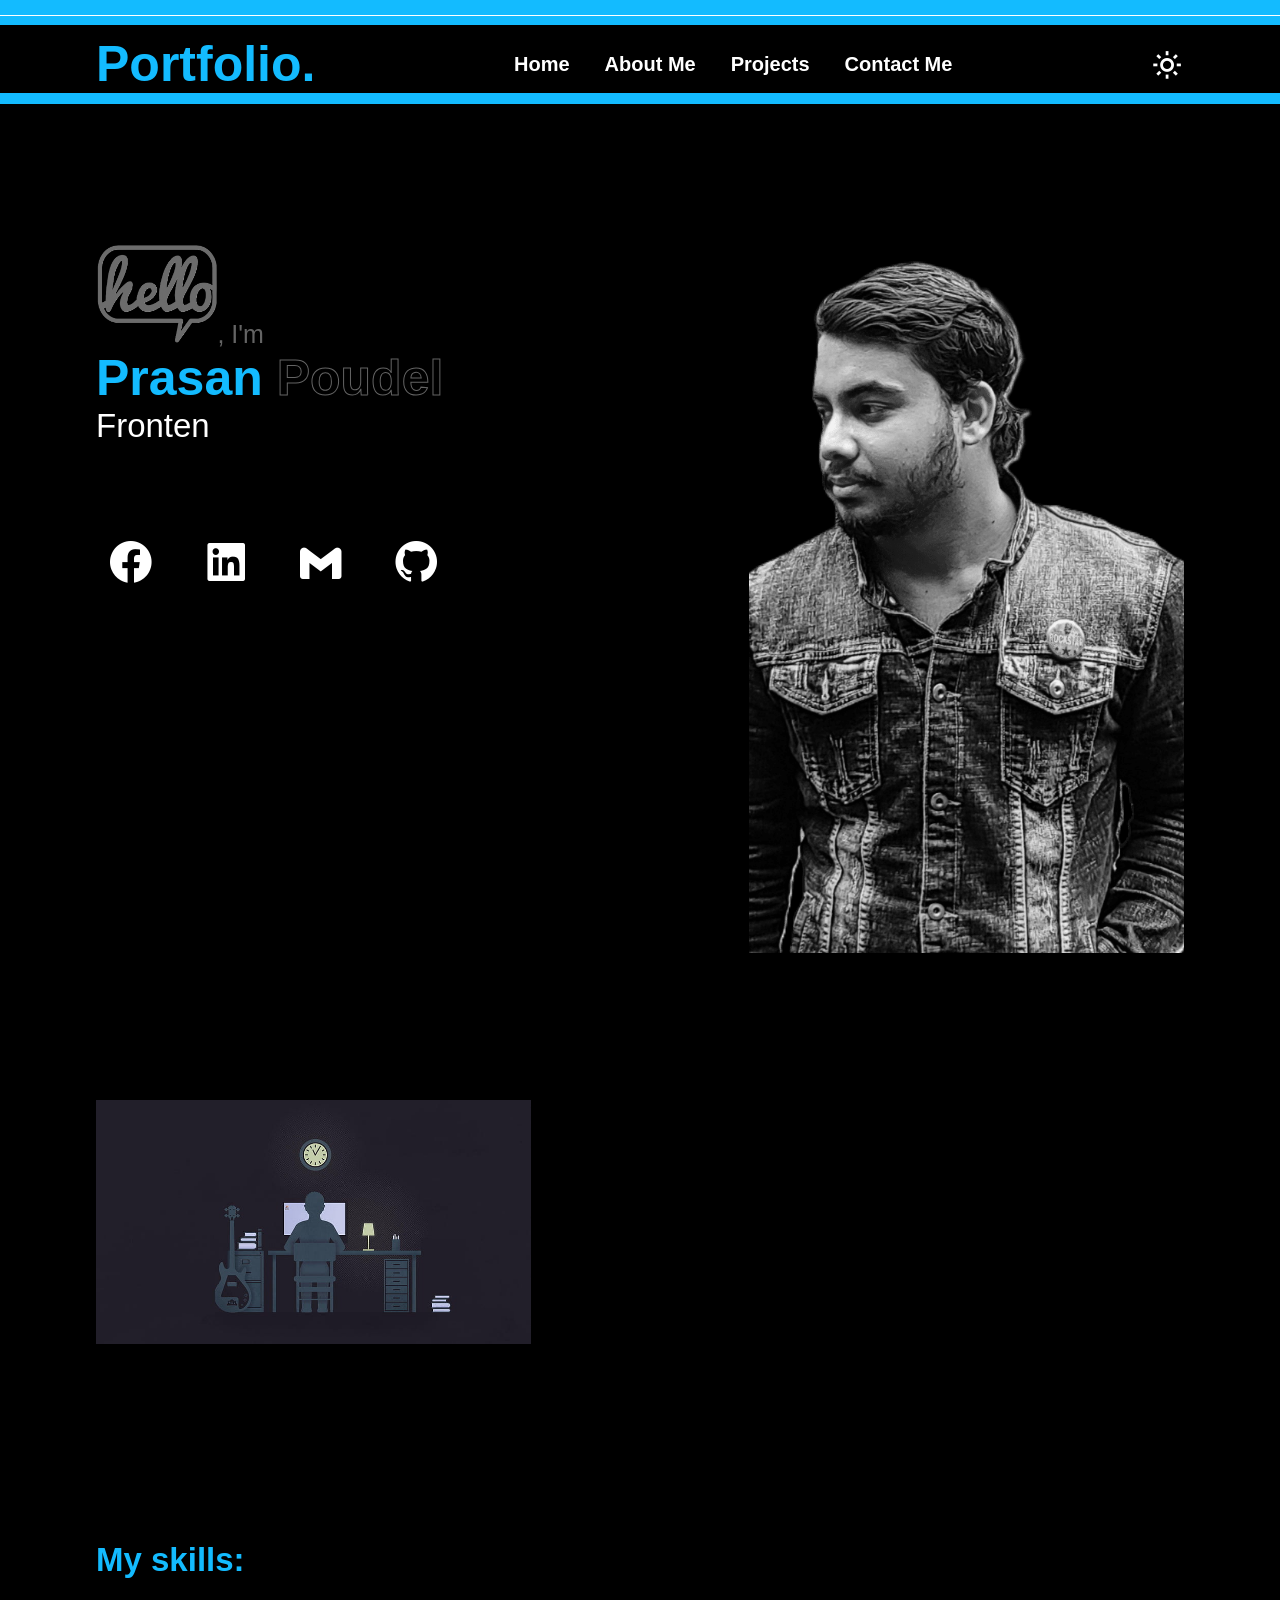
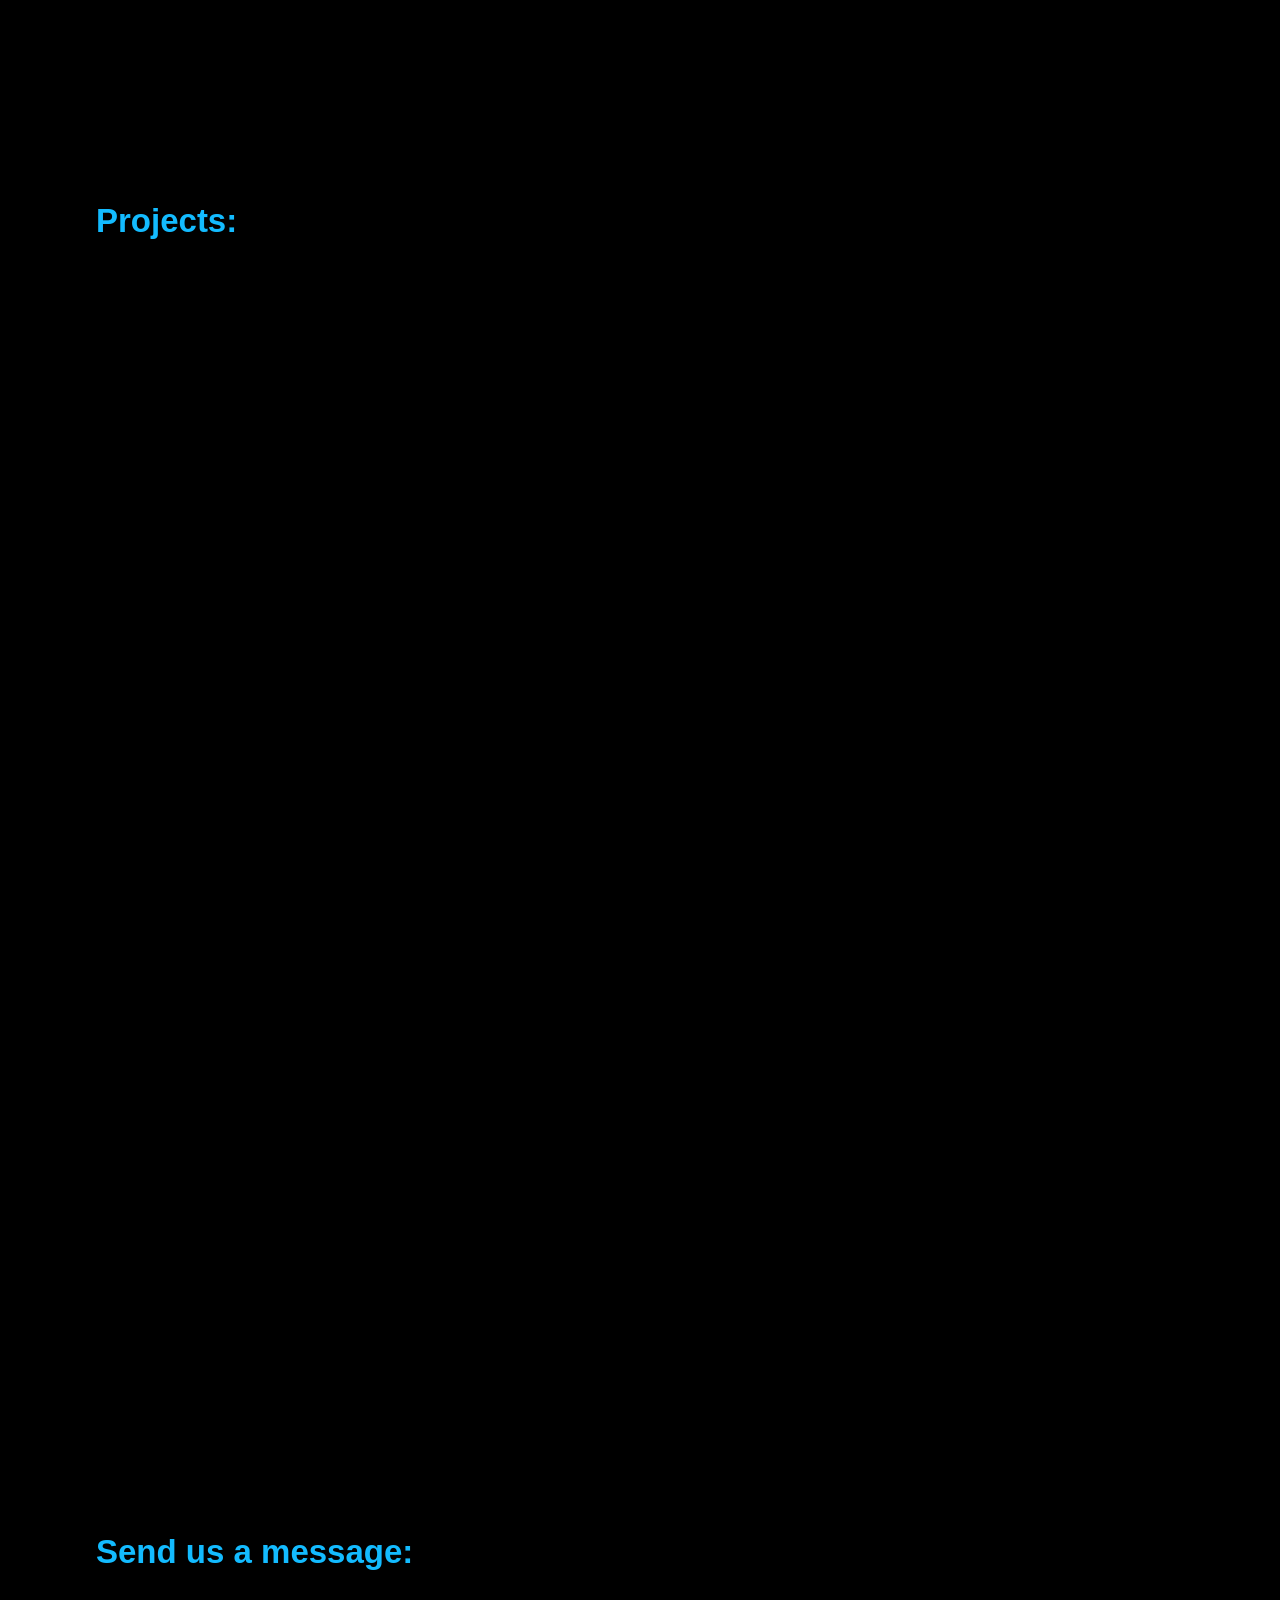
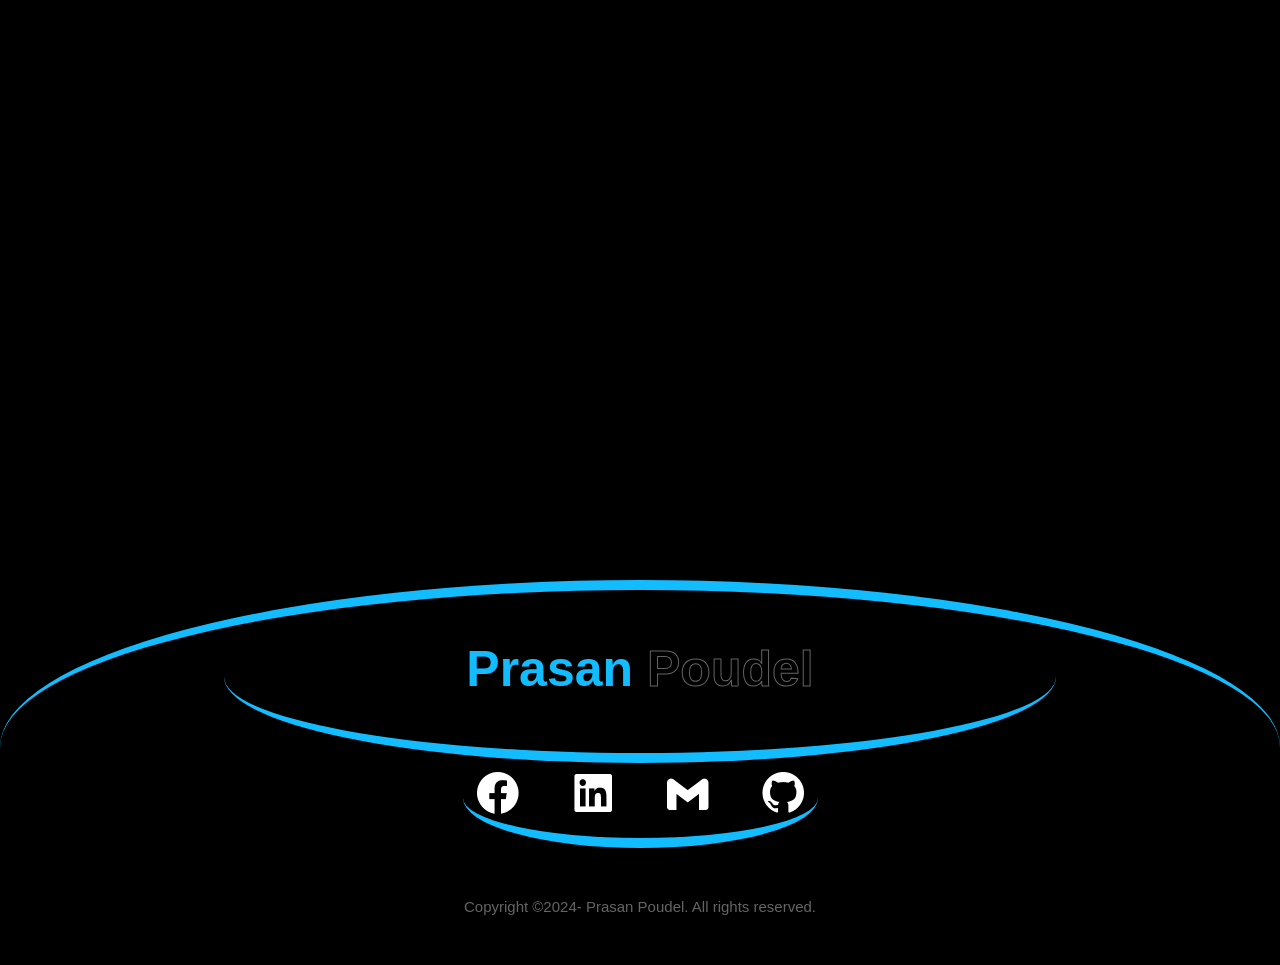
<file: index.html>
<!DOCTYPE html>
<html lang="en">
<head>
  <meta charset="UTF-8">
  <meta name="viewport" content="width=device-width, initial-scale=1.0">
  <title>Prasan Poudel Portfolio.</title>
  <link rel="stylesheet" href="./style.css">
  <link href='https://unpkg.com/boxicons@2.1.4/css/boxicons.min.css' rel='stylesheet'>
  <link href="https://unpkg.com/aos@2.3.1/dist/aos.css" rel="stylesheet">
  <link rel="icon" href="./images/icon.webp">
</head>
<body>
  <div class="preLoaderContainer">
    <div class="lds-facebook"><div></div><div></div><div></div></div>
</div>
  <div class="top">
    <div class="top_whiteLine"></div>
  </div>
  <header>
    <h1 class="primaryColor highlitedText">Portfolio.</h1>
    <div class="navLinks">
      <ul> 
      <li><a href="#hero" class="highlitedText">Home</a></li>
      <li><a href="#about" class="highlitedText">About Me</a></li>
      <li><a href="#projects" class="highlitedText">Projects</a></li>
      <li><a href="#contact" class="highlitedText">Contact Me</a></li>
      </ul>
    </div>
    <button id="darkModeBtn" class='bx bx-moon' onclick="darkModeToggle()"></button>
    <div id="menuBtn" class="bx bx-menu-alt-right"></div> 
  </header>
  <section class="hero" id="hero">
    <div class="heroText" data-aos="fade-up" >
<p class="greet">
  <img src="./images/hello.png" alt="">, I'm
</p>
<h1 class="primaryColor highlitedText">
  Prasan
<span class="transparentText highlitedText">
Poudel</span></h1>
<p class="typewriter">
</p>
<div class="mySocials">
<ul>
  <li>
    <a href="https://www.facebook.com/prasan.poudel.77"><i class='bx bxl-facebook-circle'></i></a>
    <a href="#"><i class='bx bxl-linkedin-square' ></i></a>
    <a href="mailto:prasanpoudel501.gmail.com"><i class='bx bxl-gmail' ></i></a>
    <a href="https://github.com/PrasanPoudel"><i class='bx bxl-github' ></i></a>
  </li>
</ul>
</div>
</div>
<div class="heroImg">
</div>
</section>

<section class="about" id="about">
  <div class="about-Box1">
    <img src="./images/1.jpg" alt=""/>
  </div>
  <div class="about-Box2" data-aos="fade-up" >
    <p class=" headingText highlitedText">
    About me
    </p>
    <p class="explanation">
      I'm a highly skilled web developer and also a computer science student with a passion for creating amazing and engaging web applications. I am currently studying bachelor in computer science and information technology from Tribhuvan University of Nepal. I am highly skilled in working with technologies like HTML, CSS, Tailwind, SASS, JavaScript along with React Js and also tools like git & github.
    </p>
    <p class="explanation"> I am always looking for new challenges and opportunities to expand my skill set. I am passionate about creating innovative and effective web solutions that make a fulfillment in my client's demand.
    </p>
    <button class="downloadCV"><a href="./portfolio.pdf" class="highlitedText">Download CV</a></button>
  </div>
</section>
<section class="mySkills">
  <div class="mySkillsTitle">
    <p class="highlitedText">My skills:</p>
  </div>
  <div class="skills" data-aos="fade-down" >
    <ul>
      <li><i class='bx bxl-html5'></i>HTML</li>
      <li><i class='bx bxl-css3'></i>CSS</li>
        <li><i class='bx bxl-sass' ></i>SASS</li>
        <li><i class='bx bxl-tailwind-css' ></i>Tailwind</li>
        <li><i class='bx bxl-javascript' ></i>JavaScript</li>
        <li><i class='bx bxl-react'></i>React Js</li>
        <li><i class='bx bxl-github'></i>GitHub</li>
      </ul>
    </div>
  </section>
<section class="projects" id="projects">
<div class="projectsTitle highlitedText">
  Projects:
</div>
<div class="allProjects">
<div class="projects-Box1" data-aos="fade-up">
  <div class="allProjectsHeading">
  <p class="headingText">My <span class="primaryColor highlitedText">latest</span></p><p class="headingText">awesome <span class="transparentText highlitedText">projects</span></p>
  </div>
 <div class="project">
    <img src="./allProjectsImage/todoListAppImg.png" alt="">
    <div class="overlay">
      <p>Functional Todo List App</p>
      <p><a href="https://prasanpoudel.github.io/TodoApp/">Live Demo</a><i class='bx bxs-right-arrow'></i></p>
      <p><a href="https://github.com/PrasanPoudel/TodoApp/tree/main/TodoApp/">Source Code</a><i class='bx bxs-right-arrow'></i></p>
    </div>
  </div>
</div>
<div class="projects-Box2" data-aos="fade-up">
  <div class="project">
    <img src="./allProjectsImage/clientPortfolioImg.png " alt="">
    <div class="overlay">
      <p>Client's Portfolio</p>
      <p><a href="https://prasanpoudel.github.io/client-s-Portfolio/">Live Demo</a><i class='bx bxs-right-arrow'></i></p>
      <p><a href="https://github.com/PrasanPoudel/client-s-Portfolio/blob/main/index.html">Source Code</a><i class='bx bxs-right-arrow'></i></p>
    </div>
  </div>
  <div class="allProjectsLink">
    <a href="./allProjects.html" class="highlitedText">All Projects <i class='bx bx-link-external'></i></a>
  </div>
</div>
</div>
</section>

  <section class="testimonials" data-aos="fade-up" >
    <p class="testimonialsTitle highlitedText">Testimonials:</p>
    <div class="headingText">
      What <span class="transparentText highlitedText">my clients</span> have <br/>
      to say <span class="primaryColor highlitedText">about me</span>
    </div>
    <div class="clientTestimonials">
      <div class="clientTestimonial">
        <div class="clientImg">
  <img src="./images/client1.png" alt="">
        </div>
        <div class="clientTestimonialComment">
          <div class="quote">
            <i class='bx bxs-quote-alt-left'></i>
          </div>
          <div class="comment">
            "Outstanding work! My experience with this web developer was fantastic. He delivered a visually appealing and user-friendly website that exceeded my expectations. Highly recommended."
          </div>
          <div class="client">
            <p class="clientName">
              Madhav Acharya
            </p>
            <p class="clientPost">
              UI/UX Designer, Yoddhalab
            </p>
          </div>
        </div>
      </div>
      <div class="clientTestimonial">
        <div class="clientImg">
  <img src="./images/client2.png" alt="">
        </div>
        <div class="clientTestimonialComment">
          <div class="quote">
            <i class='bx bxs-quote-alt-left'></i>
          </div>
          <div class="comment">
            "Exceptional web development skills! The website he created for my business not only looks stunning but also functions seamlessly. A true professional in the field. Also his behaviour with the client is very good."
          </div>
          <div class="client">
            <p class="clientName">
              Aditya Sharma
            </p>
            <p class="clientPost">
              Graphic Designer, Freelancer
            </p>
          </div>
        </div>
      </div>
    </div>
  </section>
<section class="contact" id="contact">
  <p class="contactTitle highlitedText">Send us a message:</p>
  <div class="formContainer">
  <form id="myForm" data-aos="fade-up">
      <div class="form-fields">
          <div class="form-group">
              <input type="text" class="fname" placeholder="First Name:" oninput="capitalizeFirstLetter(this)" required>
              <div class="placeholder">First Name:</div>
          </div>
          <div class="form-group">
              <input type="text" class="lname" placeholder="Last Name:" oninput="capitalizeFirstLetter(this)" required>
              <div class="placeholder">Last Name:</div>
          </div>
          <div class="form-group">
              <input type="email" class="email" placeholder="Email:" required>
              <div class="placeholder">Email:</div>
          </div>
          <div class="form-group">
              <input type="number" class="phone" placeholder="Phone Number:" pattern="[0-9]{10}" required>
              <div class="placeholder">Phone Number:</div>
          </div>
          <div class="form-group">
              <textarea name="message" id="" placeholder="Write your message:" required></textarea>
              <div class="placeholder">Write your message:</div>
          </div>
      </div>
      <input type="submit" value="Send Message" class="submitBtn highlitedText" onclick="validateForm()">
  </form>
  </div>
</section>
<footer>
  <h1 class="primaryColor highlitedText">
    Prasan
  <span class="transparentText highlitedText">
  Poudel</span></h1>
    <ul>
      <li>
        <a href="https://www.facebook.com/prasan.poudel.77"><i class='bx bxl-facebook-circle'></i></a>
        <a href="#"><i class='bx bxl-linkedin-square' ></i></a>
        <a href="mailto:prasanpoudel501.gmail.com"><i class='bx bxl-gmail' ></i></a>
        <a href="https://github.com/PrasanPoudel"><i class='bx bxl-github' ></i></a>
      </li>
    </ul>
  <p class="copyright">Copyright &copy;2024- Prasan Poudel. All rights reserved.</p>
</footer>
<script src="./script.js"></script>
<script src="https://unpkg.com/aos@2.3.1/dist/aos.js"></script>
</body>
<script> 
  AOS.init(
    {
      duration: 750
    }
    );
    </script>
</html>
</file>
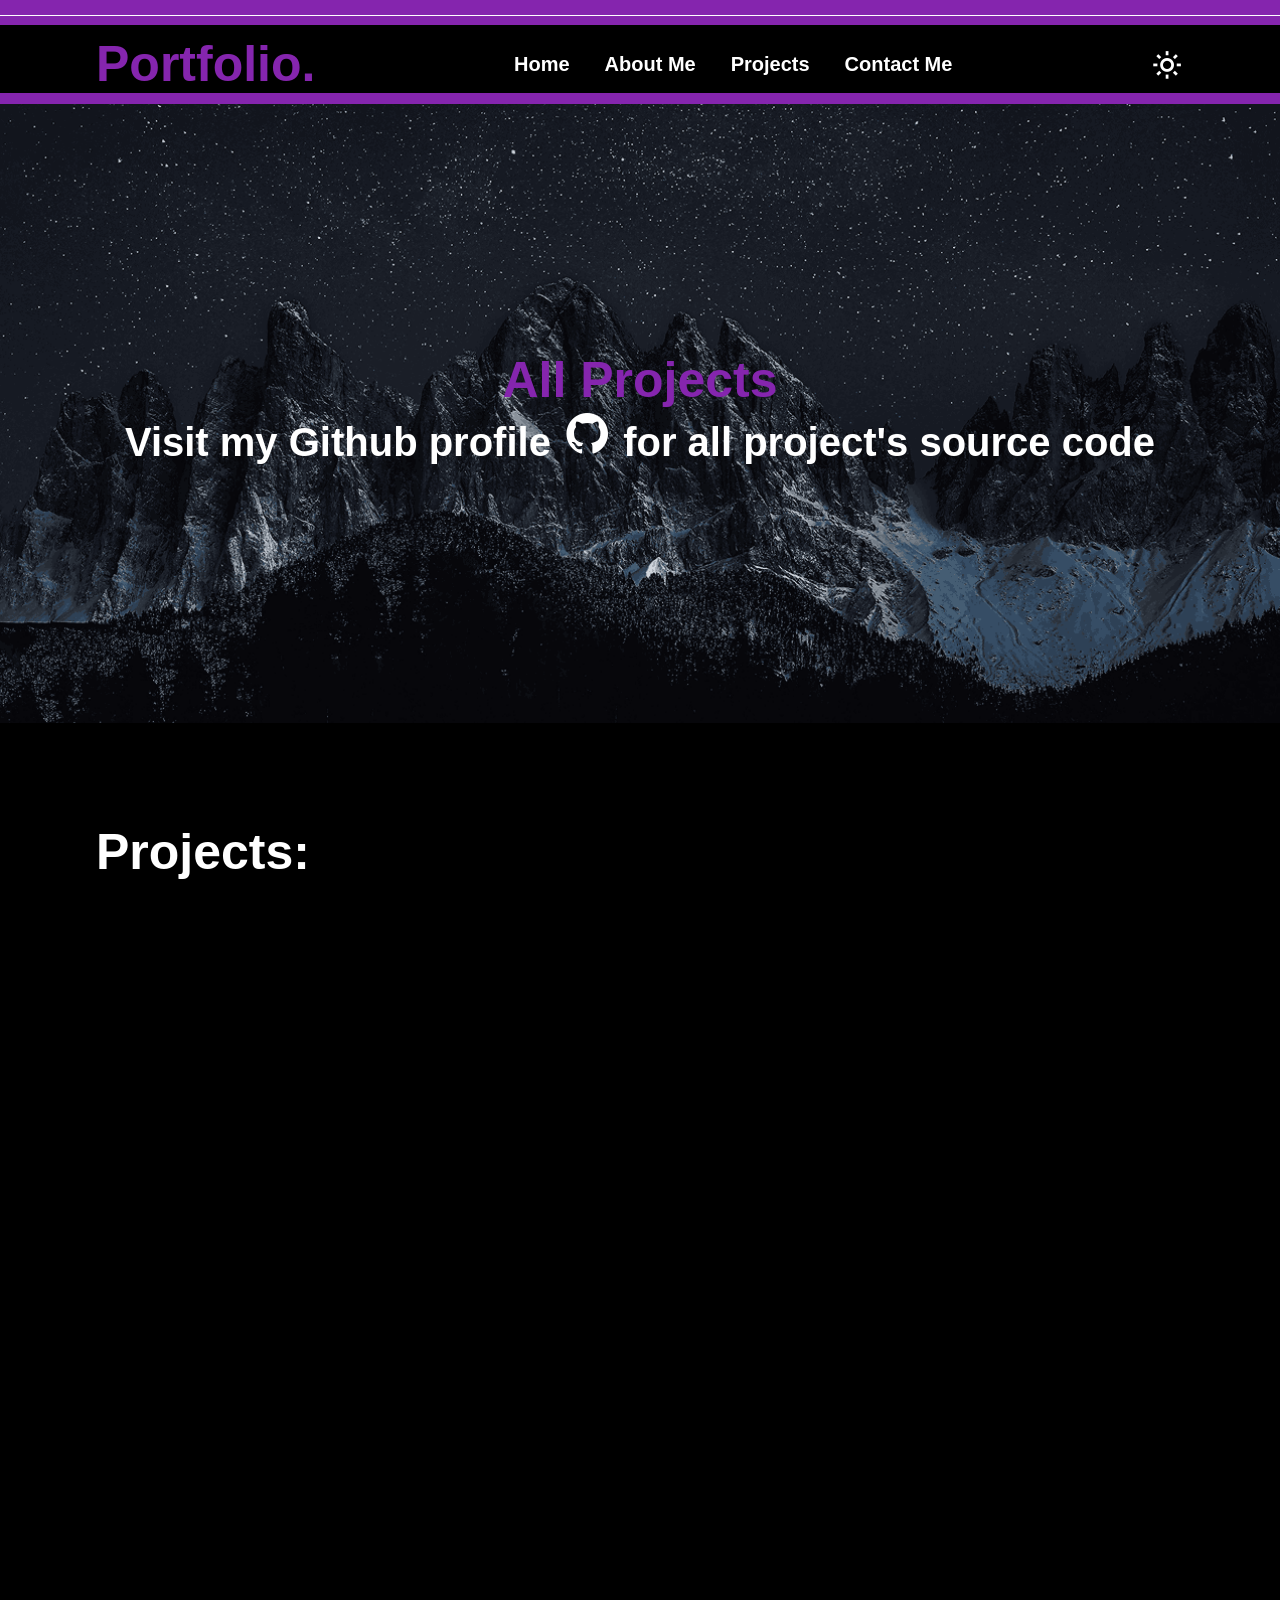
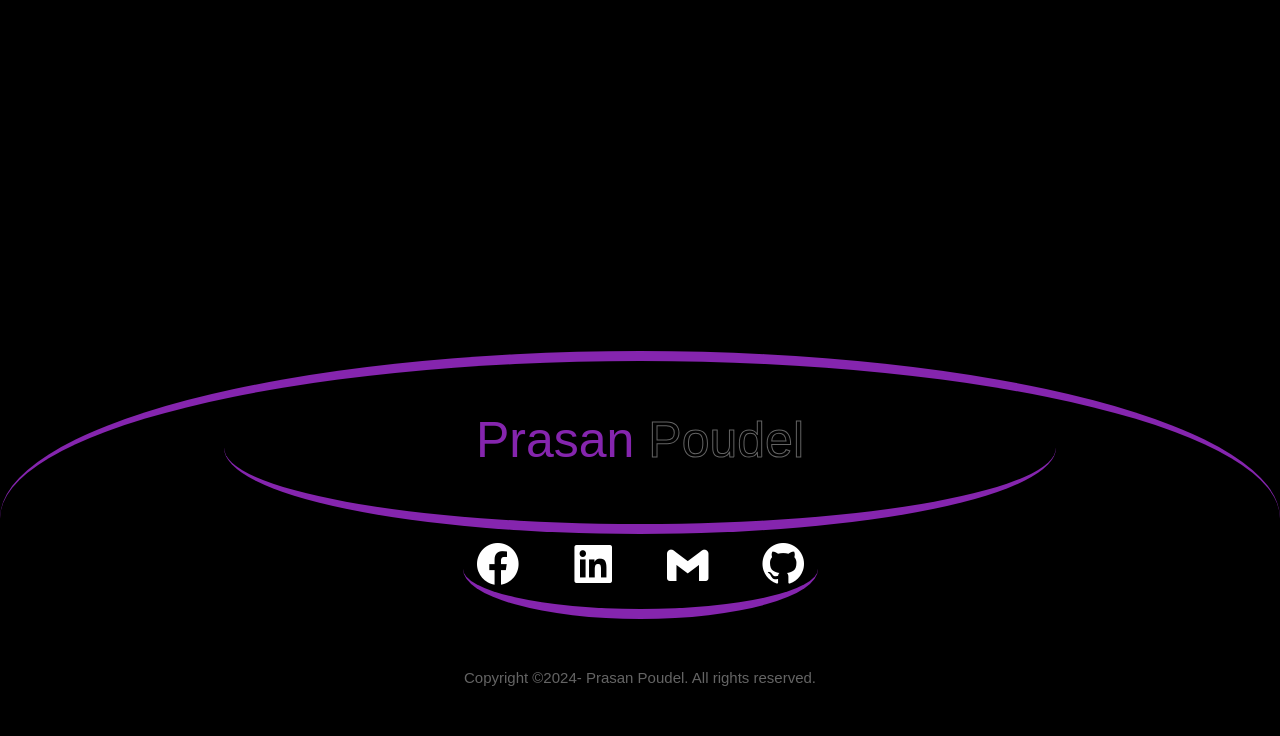
<file: allProjects.html>
<!DOCTYPE html>
<html lang="en">
  <head>
    <meta charset="UTF-8">
    <meta name="viewport" content="width=device-width, initial-scale=1.0">
    <title>allProjects by Prasan Poudel</title>
    <link href='https://unpkg.com/boxicons@2.1.4/css/boxicons.min.css' rel='stylesheet'>
    <link href="https://unpkg.com/aos@2.3.1/dist/aos.css" rel="stylesheet">
    <link rel="icon" href="./images/icon.webp">
    <link rel="stylesheet" href="allProjects.css">
</head>
<body>
  <div class="top">
    <div class="top_whiteLine"></div>
  </div>
  <header>
    <h1 class="primaryColor specialFont">Portfolio.</h1>
    <div class="navLinks">
      <ul> 
      <li><a href="./index.html#hero" class="specialFont">Home</a></li>
      <li><a href="./index.html#about" class="specialFont">About Me</a></li>
      <li><a href="./index.html#projects" class="specialFont">Projects</a></li>
      <li><a href="./index.html#contact" class="specialFont">Contact Me</a></li>
      </ul>
    </div>
    <button id="darkModeBtn" class='bx bx-moon' onclick="darkModeToggle()"></button>
    <div id="menuBtn" class="bx bx-menu-alt-right"></div> 
  </header>
<section class="landingPage" data-aos="fade-up" >
  <p class="text1 specialFont">All Projects</p>
  <p class="text2 specialFont">Visit my Github profile <i class="bx bxl-github"></i> for all project's source code</p>
</section>

  <section class="projects" id="projects">
    <p class="allProjectsTitle specialFont">
      Projects:
    </p>
    <div class="allProjects">
      <!-- <div class="project" data-aos="fade-up">
        <img src="./allProjectsImage/clientPortfolioImg.png" alt="">
        <div class="overlay">
          <p>E-Commerce Webpage</p>
          <p><a href="#">Live Demo</a><i class='bx bxs-right-arrow'></i></p>
          <p><a href="#">Source code</Source></a><i class='bx bxs-right-arrow'></i></p>
        </div> -->
    </div>
    </section>
<footer>
  <h1 class="primaryColor">
    Prasan
  <span class="transparentText">
  Poudel</span></h1>
    <ul>
      <li>
        <a href="https://www.facebook.com/prasan.poudel.77"><i class='bx bxl-facebook-circle'></i></a>
        <a href="#"><i class='bx bxl-linkedin-square' ></i></a>
        <a href="mailto:prasanpoudel.gmail.com"><i class='bx bxl-gmail' ></i></a>
        <a href="https://github.com/PrasanPoudel"><i class='bx bxl-github' ></i></a>
      </li>
    </ul>
  <p class="copyright">Copyright &copy;2024- Prasan Poudel. All rights reserved.</p>
</footer>
  <script>
    const darkModeBtn= document.querySelector('#darkModeBtn');
const body= document.querySelector('body');
document.addEventListener('DOMContentLoaded', function(){
if (localStorage.getItem('darkMode')==="enabled"){
  body.classList.add('darkMode');
  darkModeBtn.classList.replace('bx-moon','bx-sun');
}
else if(localStorage.getItem('darkMode')==null){
  body.classList.add('darkMode');
  darkModeBtn.classList.replace('bx-moon','bx-sun');                   
}else{
  body.classList.remove('darkMode');
}
});
function darkModeToggle(){
if(localStorage.getItem('darkMode')==="disabled")
{
  body.classList.add('darkMode');
  darkModeBtn.classList.replace('bx-moon','bx-sun');
  localStorage.setItem('darkMode',"enabled");
}
else{
  body.classList.remove('darkMode');
  darkModeBtn.classList.replace('bx-sun','bx-moon');
  localStorage.setItem('darkMode',"disabled");
}
}
const menu= document.querySelector("#menuBtn");
const navLinks= document.querySelector(".navLinks");
menu.onclick=()=>{
 
  navLinks.classList.toggle("menu_active");
  if(menu.classList.contains("bx-x-circle"))
  {
    menu.classList.replace("bx-x-circle","bx-menu-alt-right" );
  }
  else{
    menu.classList.replace("bx-menu-alt-right", "bx-x-circle" );
  }
  
}
window.onscroll = () => {
  navLinks.classList.remove('menu_active');
  menu.classList.replace("bx-x-circle","bx-menu-alt-right" );
}
const allProjectsContainer= document.querySelector('.allProjects');
const projects=[
  {
    img: "./allProjectsImage/clientPortfolioImg.png",
    title: "Client's Portfolio",
    demo: "https://prasanpoudel.github.io/client-s-Portfolio/",
    code: "https://github.com/PrasanPoudel/client-s-Portfolio/",
  },
  {
    img: "./allProjectsImage/todoListAppImg.png",
    title: "Functional Todo List App",
    demo: "https://prasanpoudel.github.io/TodoApp/",
    code: "https://github.com/PrasanPoudel/TodoApp/tree/main/TodoApp/"
  },
  {
    img: "./allProjectsImage/WeatherAppImg.png",
    title: "Functional Weather App",
    demo: "https://prasanpoudel.github.io/allProjects/WeatherApp/",
    code: "https://github.com/PrasanPoudel/allProjects/tree/main/WeatherApp"
  },
  {
    img: "./allProjectsImage/calculatorImg.png",
    title: "Functional Calculator App",
    demo: "https://prasanpoudel.github.io/allProjects/Calculator/",
    code: "https://github.com/PrasanPoudel/allProjects/tree/main/Calculator"
  },
  {
    img: "./allProjectsImage/pomodoroTimerImg.png",
    title: "Pomodoro Timer",
    demo: "https://prasanpoudel.github.io/allProjects/PomodoroTimer/",
    code: "https://github.com/PrasanPoudel/allProjects/tree/main/PomodoroTimer"
  },
  {
    img: "./allProjectsImage/palindromeCheckerImg.png",
    title: "Palindrome Checker",
    demo: "https://prasanpoudel.github.io/allProjects/PalindromeChecker/",
    code: "https://github.com/PrasanPoudel/allProjects/tree/main/PalindromeChecker"
  }
  ]
  projects.forEach(function(item){
    let innerHTMl="";
  innerHTMl+= `<div class="project" data-aos="fade-up">
        <img src="${item.img}" alt="...">
        <div class="overlay">
          <p>${item.title}</p>
          <p><a href="${item.demo}">Live Demo</a><i class='bx bxs-right-arrow'></i></p>
          <p><a href="${item.code}">Source Code</a><i class='bx bxs-right-arrow'></i></p>
          </div>
          </div>`;
          allProjectsContainer.innerHTML+= innerHTMl;
        });
        </script>
</body>
<script src="https://unpkg.com/aos@2.3.1/dist/aos.js">
</script>
<script> 
AOS.init(
{
  duration: 1000
});
</script>
</html>
</file>
<file: style.css>
*{
  margin: 0;
  padding: 0;
  list-style: none;
  text-decoration: none;
  scroll-behavior: smooth;
  font-weight: 500;
  color: var(--text-color);
  box-sizing: border-box;
  font-family: sans-serif;
}
:root{
  font-size: var(--font-size);
  --font-size:10px;
  --background-color:#fff;
  --primaryColor:#13bbff;
  --text-color:rgba(100, 100, 100, 1);
  --useful-text:#000;
}
.portfolio{
  display: none;
  width: 100%;
  /* overflow: hidden; */
}
.highlitedText{
  font-weight: 750;
}
body{
  background-color: var(--background-color);
  overflow-x: hidden;
}
header,section,footer{
  padding:0 7.5%;
  width: 100%;
}
section,footer{
margin-top: 50px;
overflow: hidden !important;
}
/* header */
.top{
  background: var(--primaryColor);
  height: 25px;
  width: 100%;
  position: relative;
}
.top_whiteLine{
  background-color: #fff;
  height: 5px;
  width: 100%;
  position: absolute;
  bottom: 5px;
}
header{
  display: flex;
  flex-direction: row;
  justify-content: space-between;
  align-items: center;
  padding-top: 10px;
  position: sticky;
  top: 0;
  z-index: 15 !important;
  background-color: var(--background-color);
  box-shadow: -1px 1px 0px 10px var(--primaryColor);
  -webkit-box-shadow: -1px 1px 0px 10px var(--primaryColor);
  -moz-box-shadow: -1px 1px 0px 10px var(--primaryColor);
}
.navLinks ul{
  display: flex;
  gap: 35px;
}
.navLinks ul li a{
  color: var(--useful-text);
  font-size: 2rem;
  position: relative;
  cursor: pointer;
}
.navLinks a::before{
  content: "";
  position: absolute;
  bottom: -2.5px;
  height: 2.5px;
  border-radius: 50px;
  width: 0;
  background: var(--primaryColor);
}
.navLinks a:hover::before{
  width: 100%;
}
#menuBtn{
  display: none;
  background-color: transparent;
  animation: scaling 3s infinite;
  font-size: 3.3rem;
  color: var(--useful-text);
}
@keyframes scaling {
  from{
    transform: scale(1);
  }
  to{
    transform: scale(1.5);
  }
}
@media screen and (max-width:1200px) {
  .navLinks{
    padding: auto;
    display: flex;
    background-color: var(--primaryColor);
    position: absolute;
    top: 150px;
    width: 80%;
    height: 75vh;
    text-align: center;
    justify-content: center;
    align-items: center;
    display: none;
  }
  #menuBtn{
    display: block;
      cursor: pointer;
    }
    .navLinks ul{
      flex-direction: column;
    }
    .navLinks ul li a{
      color: #fff;
      font-size: 3.3rem;
      border-left: none;
    }
    .menu_active{
      display: flex;
    }
  }

/* hero section */
.hero{
display: grid;
grid-template-columns: 60% 40%;
height: 90vh;
}
.hero .heroText{
  display: flex;
  flex-direction: column;
  padding-top: 100px;
}
.greet{
  font-size: 2.5rem;
}
.greet img{
  height: 10rem;
  filter: invert(40%);
}
.typewriter {
  font-size: 3.3rem;
  height: auto;
  min-height: 100px;
  margin-bottom: 10px;
  color: var(--useful-text);
}
.mySocials ul li{
  display: flex;
  gap: 25px;
}
.mySocials ul li a i{
  font-size: 5rem;
  border-radius: 50px;
  margin: 10px 0;
  padding: 10px;
  color: var(--useful-text);
}
.mySocials ul li a i:hover{
  background: var(--primaryColor);
  color: #fff;
}
.heroImg{
  background-image: url(./images/model.png);
  background-position: center;
  background-size: cover;
  background-repeat: no-repeat;
  height: 100%;
  width: 100%;
  filter: grayscale(100%);
}
.heroImg:hover{
  filter: grayscale(0);
}
@media screen and (max-width:1200px){
  .hero{
  display: flex;
  flex-direction: column;
  justify-content: center;
  align-items: center;
  gap: 50px;
  height: auto;
}
.heroImg{
  height: 500px;
  width: 100%;
}
}


/* about section */
.about{
  display: grid;
  grid-template-columns: 40% 50%;
  padding-bottom: 50px;
  height: auto;
  justify-content: space-between;
  align-items: center;
}
.about .headingText{
  color: var(--primaryColor);
  font-size: 3.3rem;
}
.about-Box1{
  display: flex;
  align-items: center;
  justify-content: center;
}
.about-Box1 img{
  height: 100%;
  width: 100%;
}
.about-Box2{
  display: flex;
  flex-direction: column;
}
.headingText{
  font-size: 5rem;
  color: var(--useful-text);
}
.transparentText{
  font-size: 5rem;
  -webkit-text-fill-color: transparent;
  -webkit-text-stroke-width: 1px;
  color: var(--text-color);
}
.primaryColor{
  color: var(--primaryColor);
  font-size: 5rem;
}
.explanation{ 
  font-size: 2rem;
  text-align: justify;
  margin-top: 25px;
  text-align-last: left;
}
.downloadCV{
  background: var(--primaryColor);
  border: none;
  border-radius:25px;
  text-align: center;
  padding: 10px;
  text-align: center;
  width: 200px;
  margin-top: 25px;
}
.downloadCV a{
  font-size: 2.5rem;
  color: #fff;
  text-decoration: none;
}
@media screen and (max-width:1200px) {
  .about{
   grid-template-columns: 1fr;
  }
  .about-Box2{
    width: 100% !important;
  }
  .about-Box1 legend{
    text-align: center;
  }
  .about-Box1{
    display: none;
  }
}
/* testimonials section */
.testimonials{
  margin: 100px 0 100px 0;
}
.testimonialsTitle{
  font-size: 3.3rem;
  color: var(--primaryColor);
}
.clientTestimonials{
  margin-top: 25px;
  display: flex;
  align-items: center;
  justify-content: center;
  gap: 50px;
  flex-wrap: wrap;
  padding-bottom: 50px;
  padding-left: 25px;

}
.clientTestimonial{
  display: flex;
  width: 400px;
  box-shadow: 2.5px 2.5px 2.5px 2.5px rgba(100, 100, 100, 1);
  border-radius:25px;
}
.clientImg{
  padding: 25px;
  position: relative;
  margin-left: -50px;
}
.clientImg img{
  height: 197px;
  width: 120px;
  border-radius:25px;
  background-color: var(--primaryColor);
}
.clientTestimonialComment{
  display: flex;
  flex-direction: column;
}
.quote i{
  font-size: 5rem;
  color: rgba(254, 109, 52, 1);
}
.comment , .client{
  padding: 10px;
}
.comment{
  font-size: 1.5rem;
  text-align: justify;
}
.clientName{
  font-size: 2rem;
  color: var(--primaryColor);
}
.clientPost{
  font-size: 1.5rem;
}

@media screen and (max-width:1200px) {  
  .testimonials .headingText .primaryColor{
    font-size: 4rem;
  }
  .testimonials .headingText{
    font-size: 4rem;
  }
  .testimonials .headingText .transparentText{
    font-size: 4rem;
  }
  .comment, .clientPost{
    font-size: 1.25rem;
  }
  .clientName{
    font-size: 1.5rem;
  }
  .clientTestimonial{
    width: 250px;
  }
}
/* mySkills section */
.mySkills{
  display: flex;
  flex-direction: column;
  gap: 50px;
}
.mySkillsTitle p{
  font-size: 3.3rem;
  color: var(--primaryColor);
}
.skills ul{
  display: flex;
  justify-content: space-between;
  flex-wrap: wrap;
}
.mySkills ul li{
  display: flex;
  flex-direction: column;
  justify-content: center;
  align-items: center;
  font-size: 2rem;
  color: var(--useful-text);
}
.skills ul li i{
  font-size: 10rem;
  color: var(--useful-text);
}
/* projects section */
.projects{
display: flex;
flex-direction: column;
}
.allProjects{
  display: grid;
  grid-template-columns: 40% 50%;
  justify-content: space-between;
  align-items: center;
}
.projectsTitle{
  font-size: 3.3rem;
  color: var(--primaryColor);
}
.projects-Box1, .projects-Box2{
  display: flex;
  flex-direction: column;
  gap: 50px;
  justify-content: space-between;
}
.project{
  position: relative;
  display: flex;
  flex-direction: column;
  border: 5px solid var(--useful-text);
  border-radius:25px;
  overflow: hidden !important;
  background-color: #fff;
}
.project img{
  width: 100%;
  height: 100%;
}
.overlay p{
  font-size: 3.5rem;
  color: #fff;
}
.overlay p i{
  font-size: 2rem;
  color: #fff;
  padding-left: 10px;
}
.overlay p a{
  font-size: 2rem;
  color: #fff;
  position: relative;
}
.overlay p a::before{
  content: "";
  position: absolute;
  bottom: -2.5px;
  width: 100%;
  background-color: #fff;
  height: 1.5px;
  transition: all ease 0.5s;
}
.overlay p a:hover::before{
  height: 3.5px;
  animation: underline 1s linear;
}
@keyframes underline {
  from{
    width: 0;
  }
  to{
    width: 100%;
  }
}
.overlay{
  display: flex;
  z-index: 1;
  flex-direction: column;
  background-color: var(--primaryColor);
  justify-content: center;
  padding:25px;
  position: absolute;
  bottom: 0;
  left: 0;
  width: 100%;
  height: 100%;
  opacity: 0;
}
.project:hover .overlay{
  display: flex;
  opacity: 0.9;
}
.allProjectsLink{
  display: flex;
  justify-content: center;
  align-items: center;
}
.allProjectsLink a{
  font-size: 3.3rem;
  color: var(--useful-text);
  position: relative;
}
.allProjectsLink a:before{
  content: "";
  position: absolute;
  bottom: -2.5px;
  height: 5px;
  background-color: var(--useful-text);
  width: 100%;
  border-radius: 50px;
}
.allProjectsLink a:hover::before{
  animation: underline 1s linear;
}
.allProjectsLink a i{
  color: var(--useful-text);
}
@media screen and (max-width:1200px) {
  .allProjects{
    grid-template-columns: 1fr;
    row-gap: 50px;
  }
  .allProjects .headingText{
    font-size: 4rem;
  }
  .projects-Box1 .allProjectsHeading .headingText, .primaryColor{
    font-size: 4rem;
  }
  .projects-Box1 .allProjectsHeading .headingText, .transparentText{
    font-size: 4rem;
  }
  .overlay p{
    font-size: 2.5rem;
  }
}
/* contact  section*/
.contact{
  display: flex;
  flex-direction: column;
  justify-content: center;
  width:100%;
  gap: 50px;
}
.contactTitle{
  font-size: 3.3rem;
  color: var(--primaryColor);
}
.formContainer{
  width: 100%;
  padding: 2.5%;
  border-radius:25px;
}
form{
  display: flex;
  flex-direction: column;
}
.form-fields{
  display: table;
  width: 100%;
}
.form-fields input,
.form-fields textarea{
  color: rgba(100, 100, 100, 1);
  border: none;
  outline:none;
  background: none;
  font-size: 2rem;
  padding: 20px 10px 20px 10px;
  width:100%;
}
.form-fields textarea{
  height: 150px;
  resize: none;
}
.form-group{
  width: 45%;
  float: left;
  padding: 0px 30px;
  margin: 15px 15px;
  border-radius: 25px;
  border: 2.5px solid var(--useful-text);  
  position: relative;
}
.placeholder{
  display: none;
  position: absolute;
  top: 20px;
  left: 30px;
  font-size: 2rem;
}
.form-group input:focus::placeholder{
  color: transparent;
}
.form-group textarea:focus::placeholder{
  color: transparent;
}

.form-group input:focus + .placeholder{
  top: -20px;
  color: var(--primaryColor);
  display: block;
  background-color: var(--background-color);
}
.form-group textarea:focus + .placeholder{
  top: -20px;
  color: var(--primaryColor);
  display: block;
  background-color: var(--background-color);
}
.form-fields .form-group:last-child {
  width: 92%;
}
.submitBtn{
  width: 35%;
  height: 75px;
  border-radius: 30px;
  font-size: 2rem;
  outline: none;
  border:none;
  cursor: pointer;
  color:#fff;
  text-align: center;
  background: var(--primaryColor);
  transition: 0.5s linear;
  margin: 0 auto 0 auto;
}
@media screen and (max-width: 1200px) {
  .contact{
    height: inherit;
    float: none;  
  }
  .form-group{
    width: 100%;
    margin: 25px 0px;
  }
  .form-fields .form-group:last-child, 
  .submitBtn{
    width: 100%;
  }
}

/* footer section */
footer{
  margin-top: 50px;
  position: relative;
  display: flex;
  justify-content: center;
  flex-direction: column;
  align-items: center;
  padding: 50px 0 0 0;
  margin-bottom: 50px;
  border-top: 10px solid var(--primaryColor);
  border-top-left-radius: 150%;
  border-top-right-radius: 150%;
}
footer::before{
  position: absolute;
  content: "";
  top: 0;
  left: auto;
  right: auto;
  width: 65%;
  height: 50%;
  border: none;
  border-bottom-left-radius:150%;
  border-bottom-right-radius: 150%;
  border-bottom: 10px solid var(--primaryColor);
  z-index: -1;
}
footer ul{
  margin: 50px 0 50px 0;
  border: none;
  border-bottom-left-radius:150%;
  border-bottom-right-radius: 150%;
  border-bottom: 10px solid var(--primaryColor);
}
footer ul li{
  display: flex;
  gap: 25px;
}
footer ul li a i{
  z-index: 10;
  font-size: 5rem;
  border-radius: 50px;
  margin: 10px 0;
  padding: 10px;
  color: var(--useful-text);
}
footer ul li a i:hover{
  background: var(--primaryColor);
  color: #fff;
}
.copyright{
  font-size: 1.5rem;
  text-align: center;
}

/* darkmode */
.darkMode{
  --background-color:#000;
  --useful-text:#fff;
  --primaryColor: #13bbff;
  --text-color: rgba(100, 100, 100, 1);
}
#darkModeBtn{
  background-color: transparent;
  border: none;
  font-size: 3.3rem;
  cursor: pointer;
  color: var(--useful-text);
}
@media screen and (max-width:600px){
  :root{
    --font-size: 7.5px;
  }
}

/* preLoader animation */
.preLoaderContainer{
  position: absolute;
  display: flex;
  justify-content: center;
  align-items: center;
  height: 100vh;
  width: 100vw;
  top: 0;
  background-color: var(--background-color);
  z-index: 100;
}
.lds-facebook {
  display: flex;
  justify-content: center;
  align-items: center;
  position: relative;
  width: 80px;
  height: 80px;
}
.lds-facebook div {
  display: inline-block;
  position: absolute;
  left: 8px;
  width: 16px;
  background: var(--primaryColor);
  animation: lds-facebook 1.2s cubic-bezier(0, 0.5, 0.5, 1) infinite;
}
.lds-facebook div:nth-child(1) {
  left: 8px;
  animation-delay: -0.24s;
}
.lds-facebook div:nth-child(2) {
  left: 32px;
  animation-delay: -0.12s;
}
.lds-facebook div:nth-child(3) {
  left: 56px;
  animation-delay: 0;
}
@keyframes lds-facebook {
  0% {
    top: 8px;
    height: 64px;
  }
  50%, 100% {
    top: 24px;
    height: 32px;
  }
}
</file>
<file: allProjects.css>
*{
  margin: 0;
  padding: 0;
  list-style: none;
  text-decoration: none;
  scroll-behavior: smooth;
  font-weight: 500;
  color: var(--text-color);
  box-sizing: border-box;
  font-family: sans-serif;
}
:root{
  font-size: var(--font-size);
  --font-size:10px;
  --background-color:#fff;
  --primaryColor:#00305F;
  --text-color:rgba(100, 100, 100, 1);
  --useful-text:#000;
}
.specialFont{
  font-weight: 750;
}
section,footer{
   overflow: hidden !important;
 }
.primaryColor{
  color: var(--primaryColor);
  font-size: 5rem;
}
.transparentText{
  font-size: 5rem;
  -webkit-text-fill-color: transparent;
  -webkit-text-stroke-width: 1px;
  color: var(--text-color);
}
body{
  background-color: var(--background-color);
}
header,section,footer{
  padding: 0 7.5%;
  width: 100%;
}
/* header */
.top{
  background: var(--primaryColor);
  height: 25px;
  width: 100%;
  position: relative;
}
.top_whiteLine{
  background-color: #fff;
  height: 5px;
  width: 100%;
  position: absolute;
  bottom: 5px;
}
header{
  position: sticky;
  top: 0;
  z-index: 15 !important;
  display: flex;
  flex-direction: row;
  justify-content: space-between;
  align-items: center;
  padding-top: 10px;
  background-color: var(--background-color);
  box-shadow: -1px 1px 0px 10px var(--primaryColor);
  -webkit-box-shadow: -1px 1px 0px 10px var(--primaryColor);
  -moz-box-shadow: -1px 1px 0px 10px var(--primaryColor);
}
.navLinks ul{
  display: flex;
  gap: 35px;
}
.navLinks ul li a{
  color: var(--useful-text);
  font-size: 2rem;
  position: relative;
  cursor: pointer;
  font-weight: 600
}
.navLinks a::before{
  content: "";
  position: absolute;
  bottom: -2.5px;
  height: 2.5px;
  border-radius: 50px;
  width: 0;
  background: var(--primaryColor);
}
.navLinks a:hover::before{
  width: 100%;
}
#menuBtn{
  display: none;
  background-color: transparent;
  animation: scaling 3s infinite;
  font-size: 3.3rem;
  color: var(--useful-text);
  border: none;
  outline: none;
}
@keyframes scaling {
  from{
    transform: scale(1);
  }
  to{
    transform: scale(1.5);
  }
}
@media screen and (max-width:1200px) {
  .navLinks{
    padding: auto;
    display: flex;
    background-color: var(--primaryColor);
    position: absolute;
    top: 150px;
    width: 80%;
    height: 75vh;
    text-align: center;
    justify-content: center;
    align-items: center;
    display: none;
    margin: auto;
  }
  #menuBtn{
    display: block;
      cursor: pointer;
    }
    .navLinks ul{
      flex-direction: column;
    }
    .navLinks ul li a{
      color: #fff;
      font-size: 3.3rem;
    }
    .menu_active{
      display: flex;
    }
  }
.landingPage{
  display: flex;
  flex-direction: column;
  justify-content: center;
  align-items: center;
  background-image: url(./images/background.png);
  background-size: cover;
  background-repeat: no-repeat;
  height: 70vh;
}
.landingPage p{
  text-align: center;
}
.landingPage p i{
  color: #fff;
  font-size: 5rem;
}
.text1{
  color: var(--primaryColor);
  font-size: 5rem;
}
.text2{
  color: #fff;
  font-size: 4rem;
}
  /* projects */
  .projects{
display: flex;
flex-direction: column;
margin-top: 100px;
}
.allProjectsTitle{
  font-size: 5rem;
  color: var(--useful-text);
}
.allProjects{
  display: grid;
  grid-template-columns: 1fr 1fr 1fr;
  gap: 100px;
}
.project{
  position: relative;
  display: flex;
  flex-direction: column;
  overflow: hidden;
  border: 5px solid var(--useful-text);
  border-top-left-radius: 25px;
}
.project img{
  z-index: -1 !important;
  width: 100%;
  height: 450px;
}
.overlay p{
  font-size: 3.5rem;
  color: #fff;
}
.overlay p i{
  font-size: 2rem;
  color: #fff;
  padding-left: 10px;
}
.overlay p a{
  font-size: 2rem;
  color: #fff;
  position: relative;
  font-weight: 500;
}
.overlay p a::before{
  content: "";
  position: absolute;
  bottom: -2.5px;
  width: 100%;
  background-color: #fff;
  height: 1.5px;
  transition: all ease 0.5s;
}
.overlay p a:hover::before{
  height: 3.5px;
  animation: underline 1s linear;
}
@keyframes underline {
  from{
    width: 0;
  }
  to{
    width: 100%;
  }
}
.overlay{
  display: flex;
  z-index: 1 !important;
  flex-direction: column;
  background-color: var(--primaryColor);
  justify-content: center;
  padding:25px;
  position: absolute;
  bottom: 0;
  left: 0;
  width: 100%;
  height: 100%;
  opacity: 0;
}
.project:hover .overlay{
  display: flex;
  opacity: 0.9;
}
@media screen and (max-width:1200px) {
  .allProjects{
    grid-template-columns: 1fr;
    row-gap: 50px;
  }
  .overlay p{
    font-size: 2.5rem;
  }
}
/* footer */
footer{
  position: relative;
  margin-top: 50px;
  display: flex;
  justify-content: center;
  flex-direction: column;
  align-items: center;
  padding: 50px 0 0 0;
  margin-bottom: 50px;
  border-top: 10px solid var(--primaryColor);
  border-top-left-radius: 150%;
  border-top-right-radius: 150%;
}
footer::before{
  position: absolute;
  content: "";
  top: 0;
  left: auto;
  right: auto;
  width: 65%;
  height: 50%;
  border: none;
  border-bottom-left-radius:150%;
  border-bottom-right-radius: 150%;
  border-bottom: 10px solid var(--primaryColor);
  z-index: -1;
}
footer ul{
  margin: 50px 0 50px 0;
  border: none;
  border-bottom-left-radius:150%;
  border-bottom-right-radius: 150%;
  border-bottom: 10px solid var(--primaryColor);
}
footer ul li{
  display: flex;
  gap: 25px;
}
footer ul li a i{
  z-index: 10;
  font-size: 5rem;
  border-radius: 50px;
  margin: 10px 0;
  padding: 10px;
  color: var(--useful-text);
}
footer ul li a i:hover{
  background: var(--primaryColor);
  color: #fff;
}
.copyright{
  font-size: 1.5rem;
  text-align: center;
}

/* darkmode */
.darkMode{
  --background-color:#000;
  --useful-text:#fff;
  --primaryColor: #8525ae;
  --text-color: rgba(100, 100, 100, 1);
}
#darkModeBtn{
  background-color: transparent;
  border: none;
    font-size: 3.3rem;
    cursor: pointer;
    color: var(--useful-text);
    border: none;
    outline: none;

  }
  @media screen and (max-width:600px){
    :root{
      --font-size: 8px;
    }
  }
</file>
